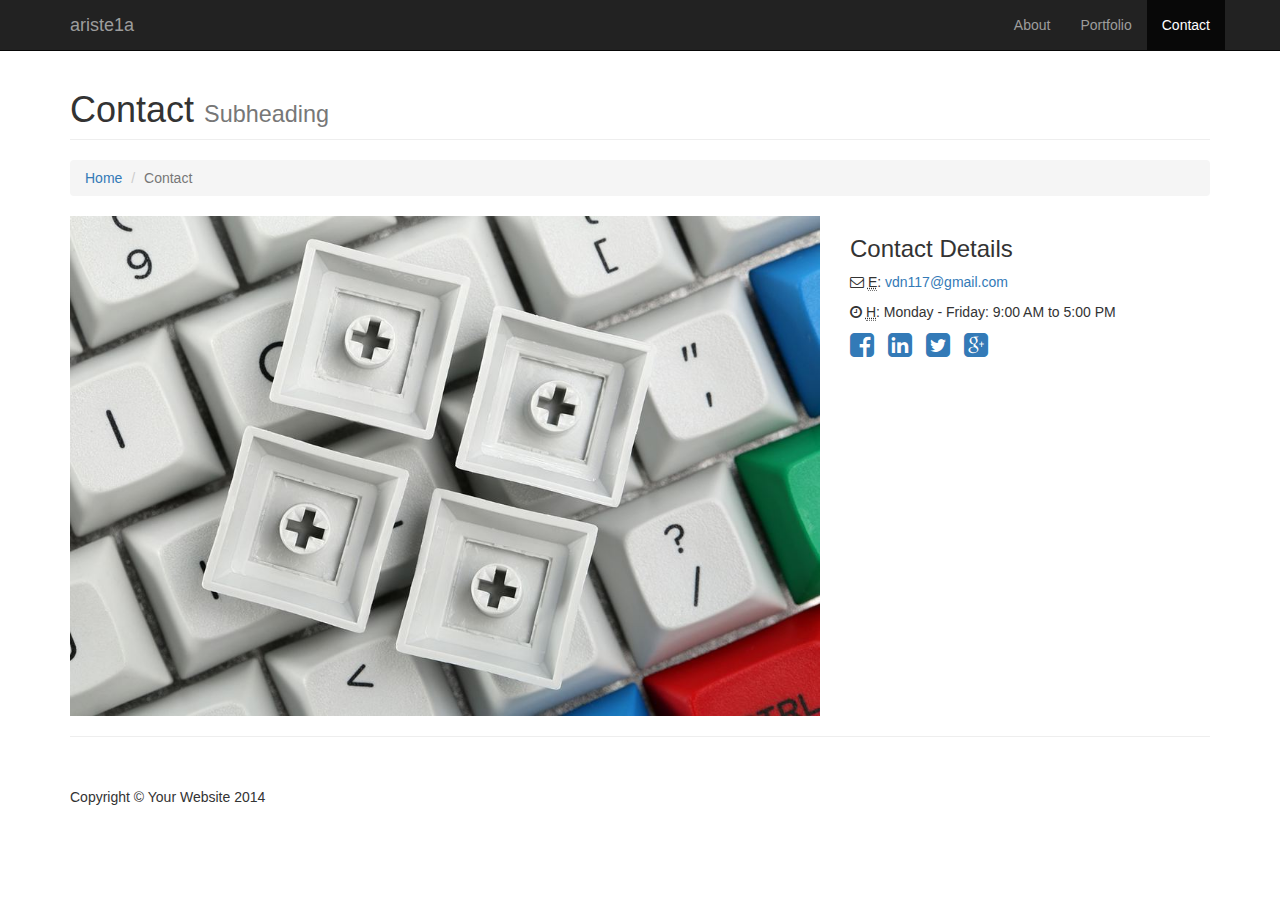
<file: contact.html>
<!DOCTYPE html>
<html lang="en">

<head>

    <meta charset="utf-8">
    <meta http-equiv="X-UA-Compatible" content="IE=edge">
    <meta name="viewport" content="width=device-width, initial-scale=1">
    <meta name="description" content="">
    <meta name="author" content="">

    <title>Modern Business - Start Bootstrap Template</title>

    <!-- Bootstrap Core CSS -->
    <link href="css/bootstrap.min.css" rel="stylesheet">

    <!-- Custom CSS -->
    <link href="css/modern-business.css" rel="stylesheet">

    <!-- Custom Fonts -->
    <link href="font-awesome/css/font-awesome.min.css" rel="stylesheet" type="text/css">

    <!-- HTML5 Shim and Respond.js IE8 support of HTML5 elements and media queries -->
    <!-- WARNING: Respond.js doesn't work if you view the page via file:// -->
    <!--[if lt IE 9]>
        <script src="https://oss.maxcdn.com/libs/html5shiv/3.7.0/html5shiv.js"></script>
        <script src="https://oss.maxcdn.com/libs/respond.js/1.4.2/respond.min.js"></script>
    <![endif]-->

</head>

<body>

    <!-- Navigation -->
    <nav class="navbar navbar-inverse navbar-fixed-top" role="navigation">
        <div class="container">
            <!-- Brand and toggle get grouped for better mobile display -->
            <div class="navbar-header">
                <button type="button" class="navbar-toggle" data-toggle="collapse" data-target="#bs-example-navbar-collapse-1">
                    <span class="sr-only">Toggle navigation</span>
                    <span class="icon-bar"></span>
                    <span class="icon-bar"></span>
                    <span class="icon-bar"></span>
                </button>
                <a class="navbar-brand" href="index.html">ariste1a</a>
            </div>
            <!-- Collect the nav links, forms, and other content for toggling -->
            <div class="collapse navbar-collapse" id="bs-example-navbar-collapse-1">
                <ul class="nav navbar-nav navbar-right">
                    <li>
                        <a href="about.html">About</a>
                    </li>                                        
                    <li> 
                        <a href="portfolio-1-col.html">Portfolio</a>
                    </li>                  
                    <li class="active">
                        <a href="contact.html">Contact</a>
                    </li>                    
                </ul>
            </div>
            <!-- /.navbar-collapse -->
        </div>
        <!-- /.container -->
    </nav>

    <!-- Page Content -->
    <div class="container">

        <!-- Page Heading/Breadcrumbs -->
        <div class="row">
            <div class="col-lg-12">
                <h1 class="page-header">Contact
                    <small>Subheading</small>
                </h1>
                <ol class="breadcrumb">
                    <li><a href="index.html">Home</a>
                    </li>
                    <li class="active">Contact</li>
                </ol>
            </div>
        </div>
        <!-- /.row -->

        <!-- Content Row -->
        <div class="row">
            <!-- Map Column -->
            <div class="col-md-8">
                <!-- Embedded Google Map -->                            
                <img src="img/granite.jpg" style="width: 100%;"></img> 
            </div>
            <!-- Contact Details Column -->
            <div class="col-md-4">
                <h3>Contact Details</h3>                               
                <p><i class="fa fa-envelope-o"></i> 
                    <abbr title="Email">E</abbr>: <a href="vdn117@gmail.com">vdn117@gmail.com</a>
                </p>
                <p><i class="fa fa-clock-o"></i> 
                    <abbr title="Hours">H</abbr>: Monday - Friday: 9:00 AM to 5:00 PM</p>
                <ul class="list-unstyled list-inline list-social-icons">
                    <li>
                        <a href="#"><i class="fa fa-facebook-square fa-2x"></i></a>
                    </li>
                    <li>
                        <a href="#"><i class="fa fa-linkedin-square fa-2x"></i></a>
                    </li>
                    <li>
                        <a href="#"><i class="fa fa-twitter-square fa-2x"></i></a>
                    </li>
                    <li>
                        <a href="#"><i class="fa fa-google-plus-square fa-2x"></i></a>
                    </li>
                </ul>
            </div>
        </div>
        <!-- /.row -->        

        <hr>

        <!-- Footer -->
        <footer>
            <div class="row">
                <div class="col-lg-12">
                    <p>Copyright &copy; Your Website 2014</p>
                </div>
            </div>
        </footer>

    </div>
    <!-- /.container -->

    <!-- jQuery -->
    <script src="js/jquery.js"></script>

    <!-- Bootstrap Core JavaScript -->
    <script src="js/bootstrap.min.js"></script>

    <!-- Contact Form JavaScript -->
    <!-- Do not edit these files! In order to set the email address and subject line for the contact form go to the bin/contact_me.php file. -->
    <script src="js/jqBootstrapValidation.js"></script>
    <script src="js/contact_me.js"></script>

</body>

</html>
</file>
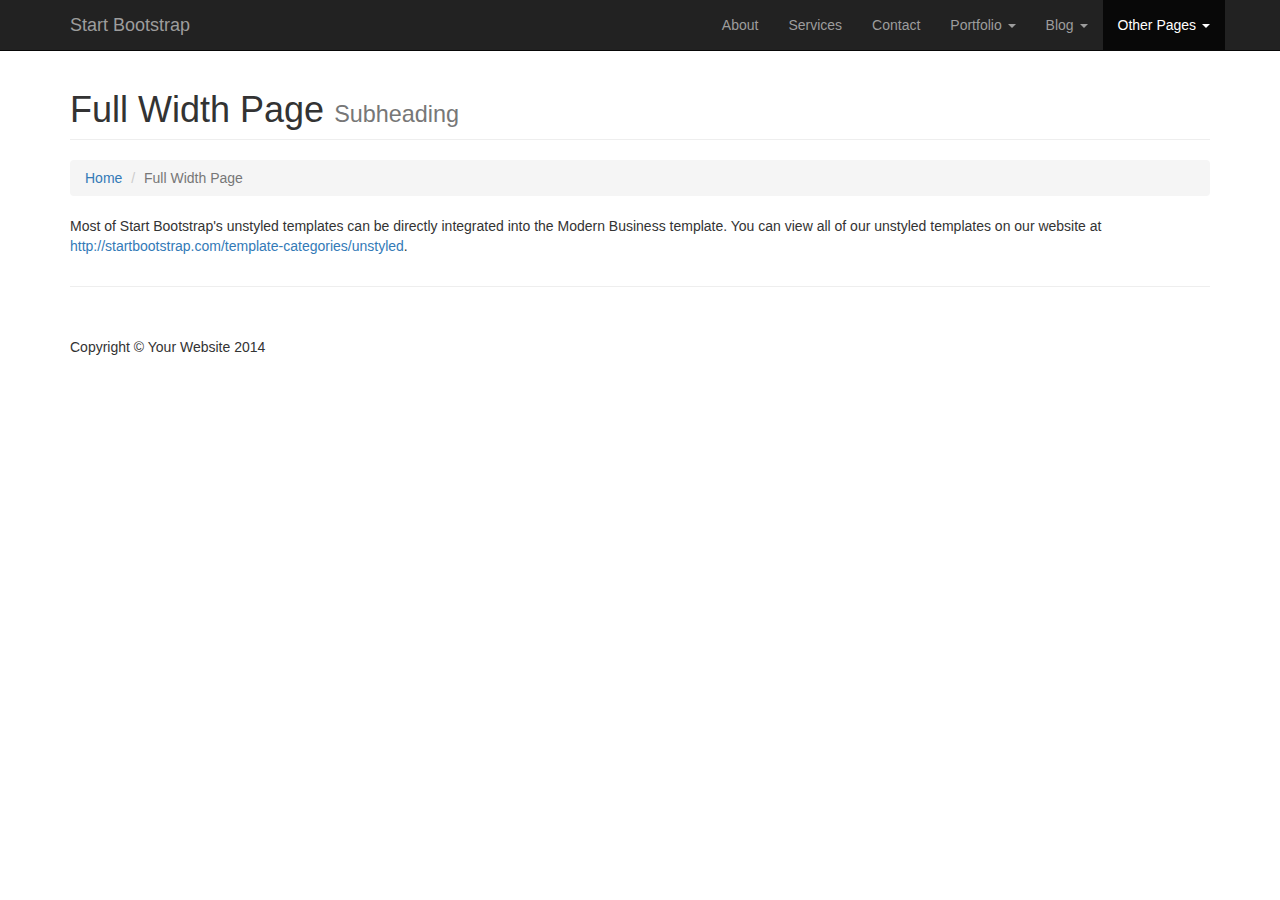
<file: full-width.html>
<!DOCTYPE html>
<html lang="en">

<head>

    <meta charset="utf-8">
    <meta http-equiv="X-UA-Compatible" content="IE=edge">
    <meta name="viewport" content="width=device-width, initial-scale=1">
    <meta name="description" content="">
    <meta name="author" content="">

    <title>Modern Business - Start Bootstrap Template</title>

    <!-- Bootstrap Core CSS -->
    <link href="css/bootstrap.min.css" rel="stylesheet">

    <!-- Custom CSS -->
    <link href="css/modern-business.css" rel="stylesheet">

    <!-- Custom Fonts -->
    <link href="font-awesome/css/font-awesome.min.css" rel="stylesheet" type="text/css">

    <!-- HTML5 Shim and Respond.js IE8 support of HTML5 elements and media queries -->
    <!-- WARNING: Respond.js doesn't work if you view the page via file:// -->
    <!--[if lt IE 9]>
        <script src="https://oss.maxcdn.com/libs/html5shiv/3.7.0/html5shiv.js"></script>
        <script src="https://oss.maxcdn.com/libs/respond.js/1.4.2/respond.min.js"></script>
    <![endif]-->

</head>

<body>

    <!-- Navigation -->
    <nav class="navbar navbar-inverse navbar-fixed-top" role="navigation">
        <div class="container">
            <!-- Brand and toggle get grouped for better mobile display -->
            <div class="navbar-header">
                <button type="button" class="navbar-toggle" data-toggle="collapse" data-target="#bs-example-navbar-collapse-1">
                    <span class="sr-only">Toggle navigation</span>
                    <span class="icon-bar"></span>
                    <span class="icon-bar"></span>
                    <span class="icon-bar"></span>
                </button>
                <a class="navbar-brand" href="index.html">Start Bootstrap</a>
            </div>
            <!-- Collect the nav links, forms, and other content for toggling -->
            <div class="collapse navbar-collapse" id="bs-example-navbar-collapse-1">
                <ul class="nav navbar-nav navbar-right">
                    <li>
                        <a href="about.html">About</a>
                    </li>
                    <li>
                        <a href="services.html">Services</a>
                    </li>
                    <li>
                        <a href="contact.html">Contact</a>
                    </li>
                    <li class="dropdown">
                        <a href="#" class="dropdown-toggle" data-toggle="dropdown">Portfolio <b class="caret"></b></a>
                        <ul class="dropdown-menu">
                            <li>
                                <a href="portfolio-1-col.html">1 Column Portfolio</a>
                            </li>
                            <li>
                                <a href="portfolio-2-col.html">2 Column Portfolio</a>
                            </li>
                            <li>
                                <a href="portfolio-3-col.html">3 Column Portfolio</a>
                            </li>
                            <li>
                                <a href="portfolio-4-col.html">4 Column Portfolio</a>
                            </li>
                            <li>
                                <a href="portfolio-item.html">Single Portfolio Item</a>
                            </li>
                        </ul>
                    </li>
                    <li class="dropdown">
                        <a href="#" class="dropdown-toggle" data-toggle="dropdown">Blog <b class="caret"></b></a>
                        <ul class="dropdown-menu">
                            <li>
                                <a href="blog-home-1.html">Blog Home 1</a>
                            </li>
                            <li>
                                <a href="blog-home-2.html">Blog Home 2</a>
                            </li>
                            <li>
                                <a href="blog-post.html">Blog Post</a>
                            </li>
                        </ul>
                    </li>
                    <li class="dropdown active">
                        <a href="#" class="dropdown-toggle" data-toggle="dropdown">Other Pages <b class="caret"></b></a>
                        <ul class="dropdown-menu">
                            <li class="active">
                                <a href="full-width.html">Full Width Page</a>
                            </li>
                            <li>
                                <a href="sidebar.html">Sidebar Page</a>
                            </li>
                            <li>
                                <a href="faq.html">FAQ</a>
                            </li>
                            <li>
                                <a href="404.html">404</a>
                            </li>
                            <li>
                                <a href="pricing.html">Pricing Table</a>
                            </li>
                        </ul>
                    </li>
                </ul>
            </div>
            <!-- /.navbar-collapse -->
        </div>
        <!-- /.container -->
    </nav>

    <!-- Page Content -->
    <div class="container">

        <!-- Page Heading/Breadcrumbs -->
        <div class="row">
            <div class="col-lg-12">
                <h1 class="page-header">Full Width Page
                    <small>Subheading</small>
                </h1>
                <ol class="breadcrumb">
                    <li><a href="index.html">Home</a>
                    </li>
                    <li class="active">Full Width Page</li>
                </ol>
            </div>
        </div>
        <!-- /.row -->

        <!-- Content Row -->
        <div class="row">
            <div class="col-lg-12">
                <p>Most of Start Bootstrap's unstyled templates can be directly integrated into the Modern Business template. You can view all of our unstyled templates on our website at <a href="http://startbootstrap.com/template-categories/unstyled">http://startbootstrap.com/template-categories/unstyled</a>.</p>
            </div>
        </div>
        <!-- /.row -->

        <hr>

        <!-- Footer -->
        <footer>
            <div class="row">
                <div class="col-lg-12">
                    <p>Copyright &copy; Your Website 2014</p>
                </div>
            </div>
        </footer>

    </div>
    <!-- /.container -->

    <!-- jQuery -->
    <script src="js/jquery.js"></script>

    <!-- Bootstrap Core JavaScript -->
    <script src="js/bootstrap.min.js"></script>

</body>

</html>
</file>
<file: css/modern-business.css>
/*!
 * Start Bootstrap - Modern Business HTML Template (http://startbootstrap.com)
 * Code licensed under the Apache License v2.0.
 * For details, see http://www.apache.org/licenses/LICENSE-2.0.
 */

/* Global Styles */

html,
body {
    height: 100%;
}

body {
    padding-top: 50px; /* Required padding for .navbar-fixed-top. Remove if using .navbar-static-top. Change if height of navigation changes. */
}

.img-portfolio {
    margin-bottom: 30px;
}

.img-hover:hover {
    opacity: 0.8;
}

/* Home Page Carousel */

header.carousel {
    height: 50%;
    /*width: 60%;*/  
    margin: 0 auto; 
}

header.carousel .item,
header.carousel .item.active,
header.carousel .carousel-inner {
    height: 100%;
}

header.carousel .fill {
    width: 100%;
    height: 100%;
    background-position: center;
    background-size: cover;
}

/* 404 Page Styles */

.error-404 {
    font-size: 100px;
}

/* Pricing Page Styles */

.price {
    display: block;
    font-size: 50px;
    line-height: 50px;
}

.price sup {
    top: -20px;
    left: 2px;
    font-size: 20px;
}

.period {
    display: block;
    font-style: italic;
}

/* Footer Styles */

footer {
    margin: 50px 0;
}

/* Responsive Styles */

@media(max-width:991px) {
    .customer-img,
    .img-related {
        margin-bottom: 30px;
    }
}

@media(max-width:767px) {
    .img-portfolio {
        margin-bottom: 15px;
    }

    header.carousel .carousel {
        height: 70%;
    }
}
</file>
